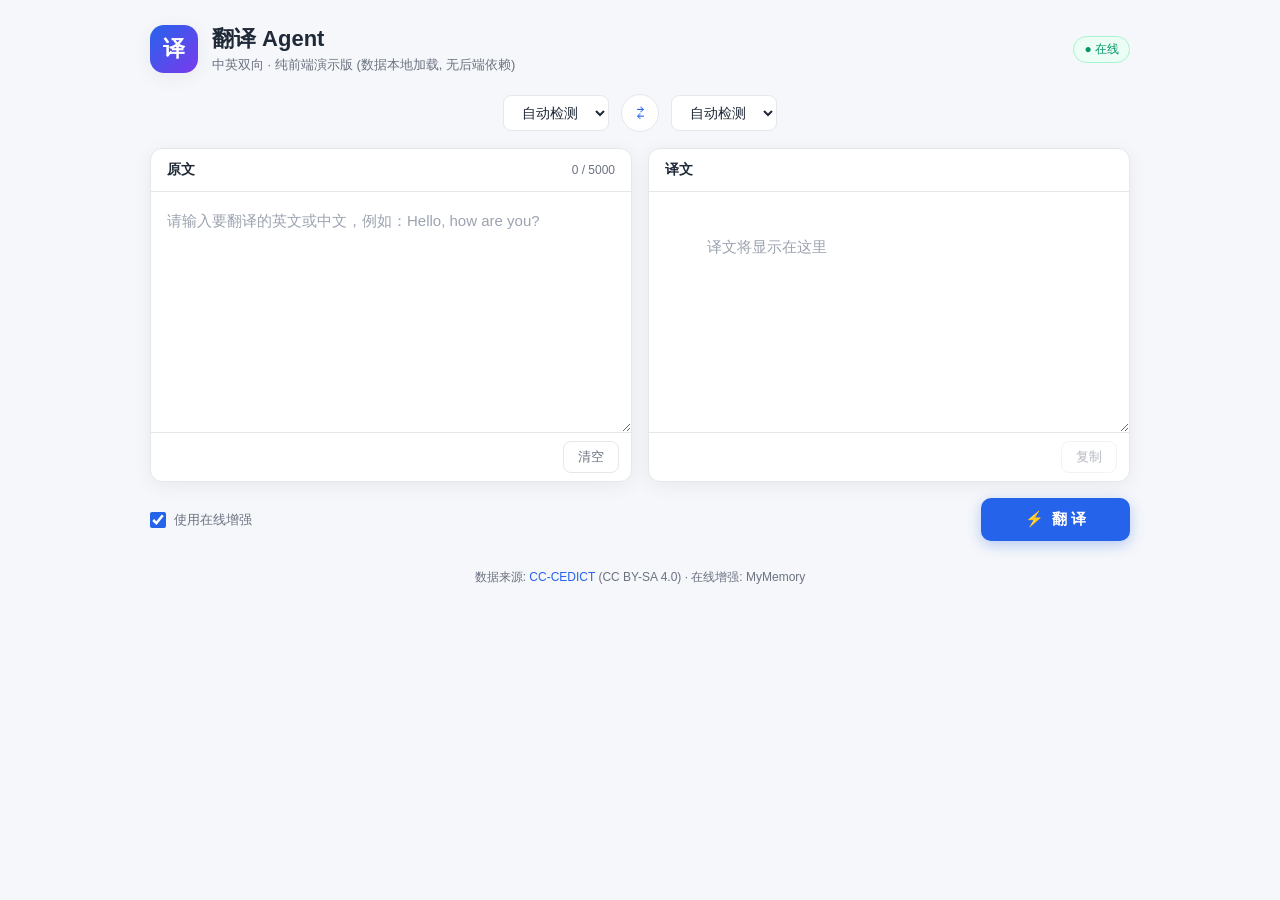
<file: static-demo/index.html>
<!DOCTYPE html>
<html lang="zh-CN">
<head>
  <meta charset="UTF-8">
  <meta name="viewport" content="width=device-width, initial-scale=1.0">
  <title>翻译 Agent · 纯前端演示版</title>
  <link rel="stylesheet" href="css/style.css">
</head>
<body>
  <div class="container">
    <header class="app-header">
      <div class="logo">译</div>
      <div class="app-info">
        <h1>翻译 Agent</h1>
        <p class="subtitle">中英双向 · 纯前端演示版 (数据本地加载, 无后端依赖)</p>
      </div>
      <div class="online-badge" id="onlineBadge">● 在线</div>
    </header>

    <div class="lang-bar">
      <select id="sourceLang" class="lang-select">
        <option value="auto" selected>自动检测</option>
        <option value="en">英语</option>
        <option value="zh">中文</option>
      </select>
      <button id="swapBtn" class="swap-btn" title="交换语言方向">⇄</button>
      <select id="targetLang" class="lang-select">
        <option value="auto" selected>自动检测</option>
        <option value="en">英语</option>
        <option value="zh">中文</option>
      </select>
    </div>

    <div class="panes">
      <div class="pane">
        <div class="pane-header">
          <span class="pane-title">原文</span>
          <span class="char-count" id="charCount">0 / 5000</span>
        </div>
        <textarea id="inputText" class="pane-input"
                  placeholder="请输入要翻译的英文或中文，例如：Hello, how are you?"></textarea>
        <div class="pane-footer">
          <button id="clearBtn" class="ghost-btn">清空</button>
        </div>
      </div>

      <div class="pane">
        <div class="pane-header">
          <span class="pane-title">译文</span>
          <span class="engine-tag" id="engineTag"></span>
        </div>
        <div id="outputText" class="pane-output" aria-live="polite">
          <span class="placeholder">译文将显示在这里</span>
        </div>
        <div class="pane-footer">
          <button id="copyBtn" class="ghost-btn" disabled>复制</button>
        </div>
      </div>
    </div>

    <div class="action-bar">
      <label class="online-toggle">
        <input type="checkbox" id="useOnline" checked>
        <span>使用在线增强</span>
      </label>
      <button id="translateBtn" class="primary-btn"><span class="btn-icon">⚡</span> 翻 译</button>
    </div>

    <div id="warningBox" class="warning-box hidden"></div>
    <div id="metaBar" class="meta-bar hidden"></div>
  </div>

  <footer class="app-footer">
    数据来源: <a href="https://www.mdbg.net/chinese/dictionary?page=cc-cedict" target="_blank" rel="noopener">CC-CEDICT</a> (CC BY-SA 4.0) · 在线增强: MyMemory
  </footer>

  <script src="js/dict.js"></script>
  <script src="js/translator.js"></script>
  <script src="js/app.js"></script>
</body>
</html>
</file>
<file: static-demo/css/style.css>
/* ============================================================
   style.css — 英语翻译 Agent 界面样式
   浅色主题, 响应式布局, 简洁友好
   ============================================================ */

:root {
  --bg: #f5f7fa;             /* 页面背景 */
  --card: #ffffff;           /* 卡片背景 */
  --primary: #2563eb;        /* 主色(蓝) */
  --primary-hover: #1d4ed8;
  --text: #1f2937;           /* 主文字 */
  --text-light: #6b7280;     /* 次要文字 */
  --border: #e5e7eb;         /* 边框 */
  --danger: #dc2626;
  --radius: 12px;
  --shadow: 0 4px 20px rgba(17, 24, 39, 0.06);
}

* { box-sizing: border-box; margin: 0; padding: 0; }

body {
  font-family: -apple-system, "Segoe UI", "PingFang SC", "Microsoft YaHei", sans-serif;
  background: var(--bg);
  color: var(--text);
  min-height: 100vh;
  display: flex;
  flex-direction: column;
  align-items: center;
  padding: 24px 16px 60px;
}

.container {
  width: 100%;
  max-width: 980px;
}

/* ---------- 顶部标题 ---------- */
.app-header {
  display: flex;
  align-items: center;
  gap: 14px;
  margin-bottom: 20px;
}

.logo {
  width: 48px; height: 48px;
  background: linear-gradient(135deg, var(--primary), #7c3aed);
  color: #fff;
  font-size: 22px; font-weight: 700;
  display: flex; align-items: center; justify-content: center;
  border-radius: 14px;
  box-shadow: var(--shadow);
}

.app-info h1 { font-size: 22px; font-weight: 700; }
.subtitle { font-size: 13px; color: var(--text-light); margin-top: 2px; }

.online-badge {
  margin-left: auto;
  font-size: 12px;
  padding: 4px 10px;
  border-radius: 20px;
  background: #ecfdf5;
  color: #059669;
  border: 1px solid #a7f3d0;
}
.online-badge.off { background: #fef2f2; color: var(--danger); border-color: #fecaca; }

/* ---------- 语言选择 ---------- */
.lang-bar {
  display: flex;
  align-items: center;
  justify-content: center;
  gap: 12px;
  margin-bottom: 16px;
}

.lang-select {
  padding: 8px 14px;
  border: 1px solid var(--border);
  border-radius: 8px;
  font-size: 14px;
  background: var(--card);
  color: var(--text);
  cursor: pointer;
  outline: none;
}
.lang-select:focus { border-color: var(--primary); }

.swap-btn {
  width: 38px; height: 38px;
  border-radius: 50%;
  border: 1px solid var(--border);
  background: var(--card);
  font-size: 18px;
  cursor: pointer;
  color: var(--primary);
  transition: transform .2s;
}
.swap-btn:hover { transform: rotate(180deg); }

/* ---------- 输入/输出面板 ---------- */
.panes {
  display: grid;
  grid-template-columns: 1fr 1fr;
  gap: 16px;
}

.pane {
  background: var(--card);
  border: 1px solid var(--border);
  border-radius: var(--radius);
  box-shadow: var(--shadow);
  overflow: hidden;
  display: flex;
  flex-direction: column;
}

.pane-header {
  display: flex;
  justify-content: space-between;
  align-items: center;
  padding: 12px 16px;
  border-bottom: 1px solid var(--border);
}

.pane-title { font-size: 14px; font-weight: 600; }
.char-count, .engine-tag { font-size: 12px; color: var(--text-light); }
.engine-tag.online { color: #059669; }
.engine-tag.local { color: #b45309; }

.pane-input, .pane-output {
  width: 100%;
  min-height: 240px;
  padding: 16px;
  font-size: 15px;
  line-height: 1.7;
  border: none;
  resize: vertical;
  outline: none;
  background: transparent;
  font-family: inherit;
  color: var(--text);
}

.pane-input::placeholder { color: #9ca3af; }

.pane-output {
  overflow-y: auto;
  white-space: pre-wrap;
  word-break: break-word;
  min-height: 240px;
  max-height: 60vh;
}

.pane-output .placeholder { color: #9ca3af; }

.pane-footer {
  display: flex;
  justify-content: flex-end;
  padding: 8px 12px;
  border-top: 1px solid var(--border);
  gap: 8px;
}

/* ---------- 按钮 ---------- */
.ghost-btn {
  padding: 6px 14px;
  border: 1px solid var(--border);
  border-radius: 8px;
  background: var(--card);
  color: var(--text-light);
  font-size: 13px;
  cursor: pointer;
  transition: all .15s;
}
.ghost-btn:hover:not(:disabled) { color: var(--text); border-color: #9ca3af; }
.ghost-btn:disabled { opacity: .5; cursor: not-allowed; }

.action-bar {
  display: flex;
  justify-content: space-between;
  align-items: center;
  margin-top: 16px;
}

.online-toggle {
  display: flex;
  align-items: center;
  gap: 8px;
  font-size: 13px;
  color: var(--text-light);
  cursor: pointer;
  user-select: none;
}
.online-toggle input { accent-color: var(--primary); width: 16px; height: 16px; cursor: pointer; }

.primary-btn {
  padding: 12px 44px;
  background: var(--primary);
  color: #fff;
  border: none;
  border-radius: 10px;
  font-size: 15px;
  font-weight: 600;
  cursor: pointer;
  transition: background .15s, transform .1s;
  box-shadow: 0 4px 14px rgba(37, 99, 235, 0.3);
}
.primary-btn:hover { background: var(--primary-hover); }
.primary-btn:active { transform: scale(0.98); }
.primary-btn:disabled { opacity: .6; cursor: not-allowed; }
.btn-icon { margin-right: 4px; }

/* ---------- 提示区 ---------- */
.warning-box {
  margin-top: 14px;
  padding: 12px 16px;
  border-radius: 10px;
  background: #fffbeb;
  border: 1px solid #fde68a;
  color: #92400e;
  font-size: 13px;
  line-height: 1.6;
}

.meta-bar {
  margin-top: 10px;
  font-size: 12px;
  color: var(--text-light);
  display: flex;
  gap: 14px;
  flex-wrap: wrap;
}
.meta-bar .tag {
  background: var(--card);
  border: 1px solid var(--border);
  padding: 3px 10px;
  border-radius: 14px;
}

/* ---------- 错误态 ---------- */
.pane-output.error { color: var(--danger); }

/* ---------- 页脚 ---------- */
.app-footer {
  margin-top: 28px;
  font-size: 12px;
  color: var(--text-light);
  text-align: center;
}
.app-footer a { color: var(--primary); text-decoration: none; }

/* ---------- 响应式 ---------- */
@media (max-width: 720px) {
  .panes { grid-template-columns: 1fr; }
  .action-bar { flex-direction: column; gap: 12px; }
  .primary-btn { width: 100%; }
}

.hidden { display: none !important; }
</file>
